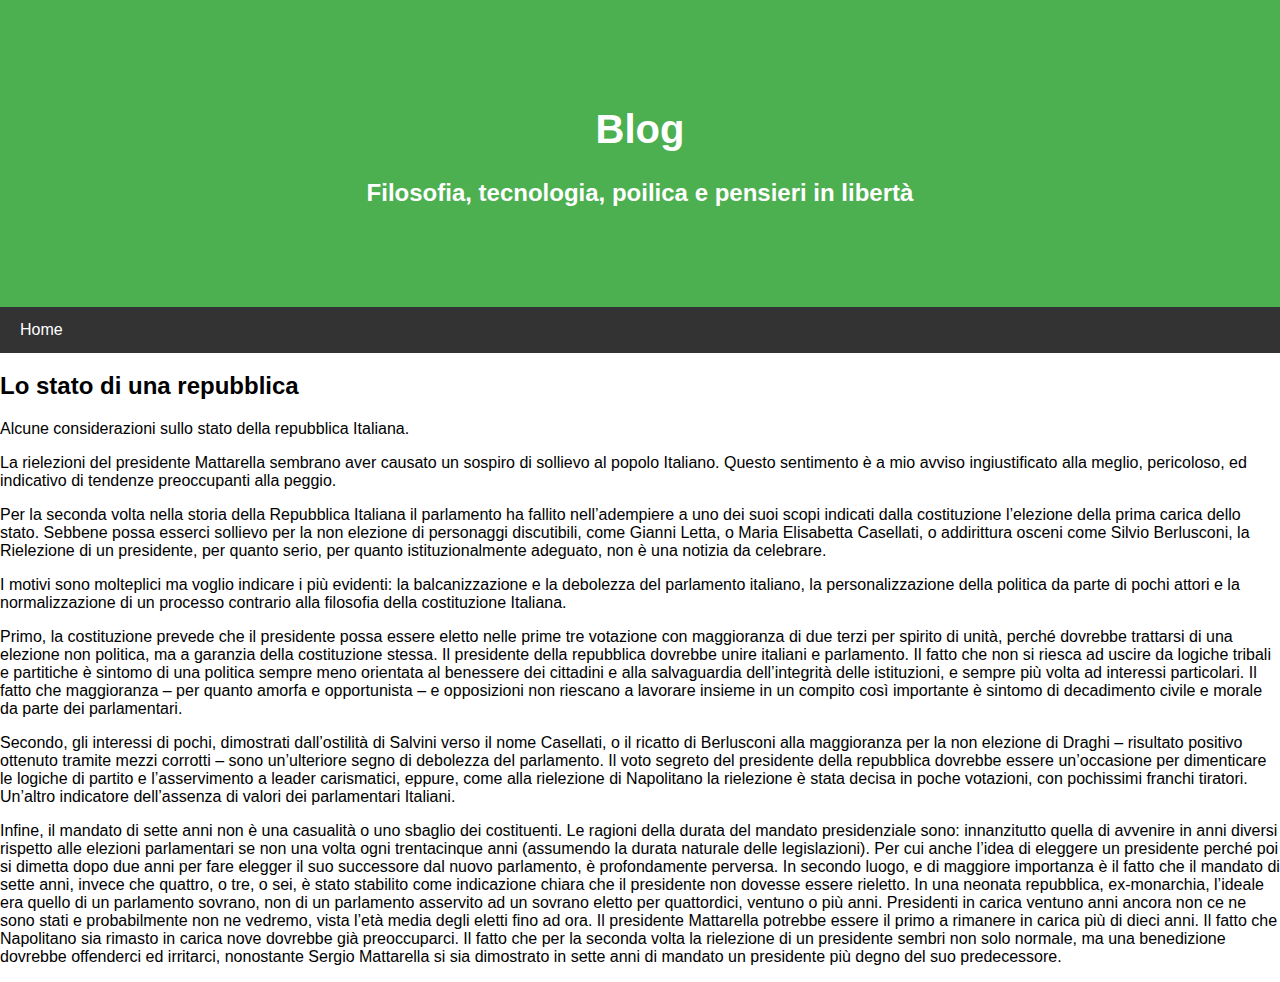
<file: Blog.html>
<!DOCTYPE html>
 <html>
     <head>
        <title>Blog</title>
        <link rel="shortcut icon" href="favicon.ico" type="image/x-icon" />
        <link rel='stylesheet' type='text/css' href='general_style.css'>
        <meta charset="utf-8"/>
        <meta name="viewport" content="width=device-width, initial-scale=1">
	 </head>

     <body>
        <div class="header">
            <h1>Blog</h1>
            <h2>Filosofia, tecnologia, poilica e pensieri in libertà</h2>
        </div>
    <div class="navbar">
      <a href="index.html">Home</a>
    </div>
        <div class="main">
        <h2>Lo stato di una repubblica </h2>
            <p>Alcune considerazioni sullo stato della repubblica Italiana.</p>
	<p>La rielezioni del presidente Mattarella sembrano aver causato un sospiro di sollievo al popolo Italiano. Questo sentimento è a mio avviso ingiustificato alla meglio, pericoloso, ed indicativo di tendenze preoccupanti alla peggio.
	<p>Per la seconda volta nella storia della Repubblica Italiana il parlamento ha fallito nell’adempiere a uno dei suoi scopi indicati dalla costituzione l’elezione della prima carica dello stato. Sebbene possa esserci sollievo per la non elezione di personaggi discutibili, come Gianni Letta, o Maria Elisabetta Casellati, o addirittura osceni come Silvio Berlusconi, la Rielezione di un presidente, per quanto serio, per quanto istituzionalmente adeguato, non è una notizia da celebrare.
	<p>I motivi sono molteplici ma voglio indicare i più evidenti: la balcanizzazione e la debolezza del parlamento italiano, la personalizzazione della politica da parte di pochi attori e la normalizzazione di un processo contrario alla filosofia della costituzione Italiana.</p>
	<p>Primo, la costituzione prevede che il presidente possa essere eletto nelle prime tre votazione con maggioranza di due terzi per spirito di unità, perché dovrebbe trattarsi di una elezione non politica, ma a garanzia della costituzione stessa. Il presidente della repubblica dovrebbe unire italiani e parlamento. Il fatto che non si riesca ad uscire da logiche tribali e partitiche è sintomo di una politica sempre meno orientata al benessere dei cittadini e alla salvaguardia dell’integrità delle istituzioni, e sempre più volta ad interessi particolari. Il fatto che maggioranza – per quanto amorfa e opportunista – e opposizioni non riescano a lavorare insieme in un compito così importante è sintomo di decadimento civile e morale da parte dei parlamentari.</p>
	<p>Secondo, gli interessi di pochi, dimostrati dall’ostilità di Salvini verso il nome Casellati, o il ricatto di Berlusconi alla maggioranza per la non elezione di Draghi – risultato positivo ottenuto tramite mezzi corrotti – sono un’ulteriore segno di debolezza del parlamento. Il voto segreto del presidente della repubblica dovrebbe essere un’occasione per dimenticare le logiche di partito e l’asservimento a leader carismatici, eppure, come alla rielezione di Napolitano la rielezione è stata decisa in poche votazioni, con pochissimi franchi tiratori. Un’altro indicatore dell’assenza di valori dei parlamentari Italiani.</p>
	<p>Infine, il mandato di sette anni non è una casualità o uno sbaglio dei costituenti. Le ragioni della durata del mandato presidenziale sono: innanzitutto quella di avvenire in anni diversi rispetto alle elezioni parlamentari se non una volta ogni trentacinque anni (assumendo la durata naturale delle legislazioni). Per cui anche l’idea di eleggere un presidente perché poi si dimetta dopo due anni per fare elegger il suo successore dal nuovo parlamento, è profondamente perversa. In secondo luogo, e di maggiore importanza è il fatto che il mandato di sette anni, invece che quattro, o tre, o sei, è stato stabilito come indicazione chiara che il presidente non dovesse essere rieletto. In una neonata repubblica, ex-monarchia, l’ideale era quello di un parlamento sovrano, non di un parlamento asservito ad un sovrano eletto per quattordici, ventuno o più anni. Presidenti in carica ventuno anni ancora non ce ne sono stati e probabilmente non ne vedremo, vista l’età media degli eletti fino ad ora. Il presidente Mattarella potrebbe essere il primo a rimanere in carica più di dieci anni. Il fatto che Napolitano sia rimasto in carica nove dovrebbe già preoccuparci. Il fatto che per la seconda volta la rielezione di un presidente sembri non solo normale, ma una benedizione dovrebbe offenderci ed irritarci, nonostante Sergio Mattarella si sia dimostrato in sette anni di mandato un presidente più degno del suo predecessore.</p>
</file>
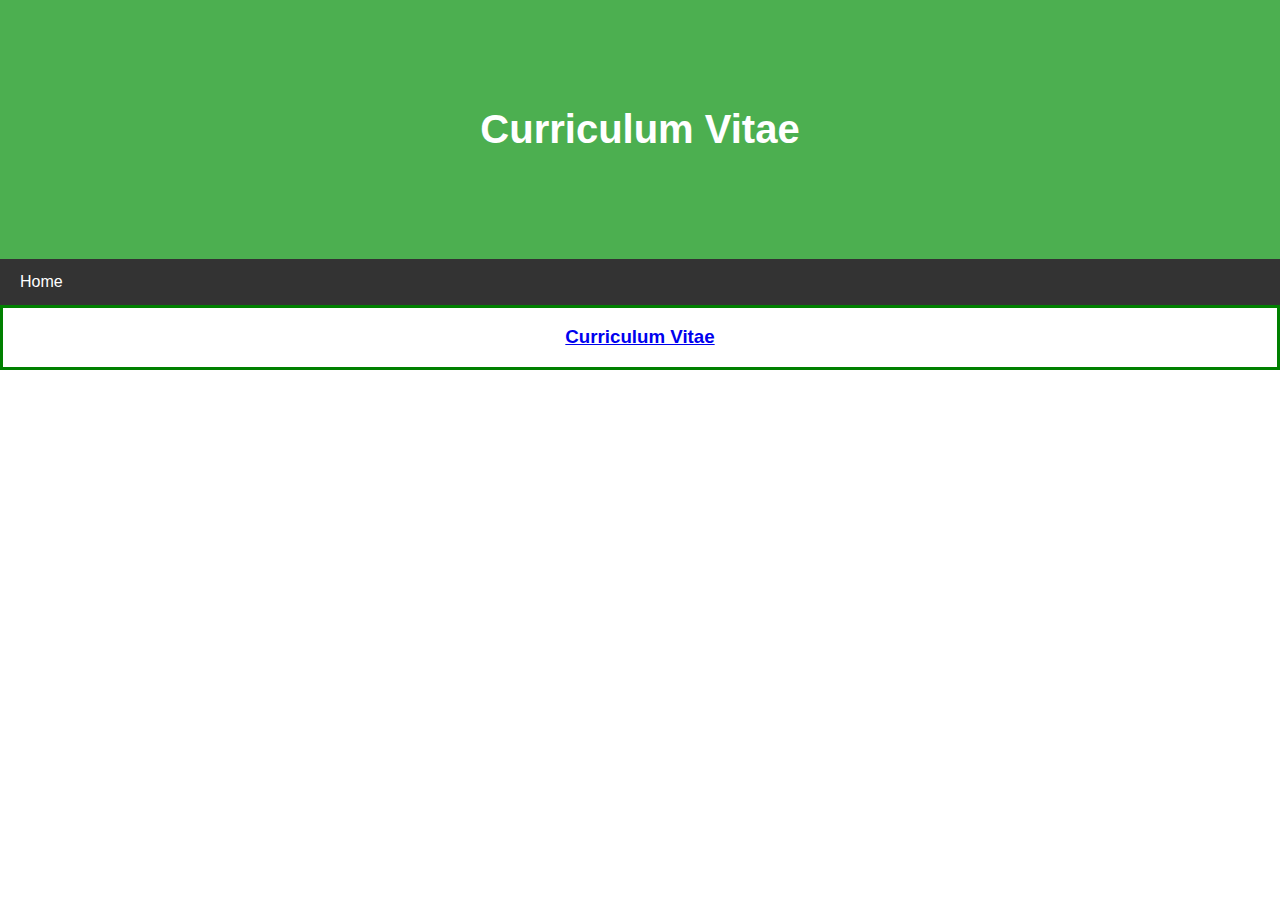
<file: CV.html>
<!DOCTYPE html>
 <html>
 <style>
.center {
  text-align: center;
  border: 3px solid green;
}
</style>
     <head>
        <title>Blog</title>
        <link rel="shortcut icon" href="favicon.ico" type="image/x-icon" />
        <link rel='stylesheet' type='text/css' href='general_style.css'>
        <meta charset="utf-8"/>
        <meta name="viewport" content="width=device-width, initial-scale=1">
	 </head>

     <body>
        <div class="header">
            <h1>Curriculum Vitae</h1>
        </div>
        <div class="navbar">
          <a href="index.html">Home</a>
        </div>
            <div class="center">
        <li><h3><a href="CV.pdf">Curriculum Vitae</a></h3>
        </div>
</file>
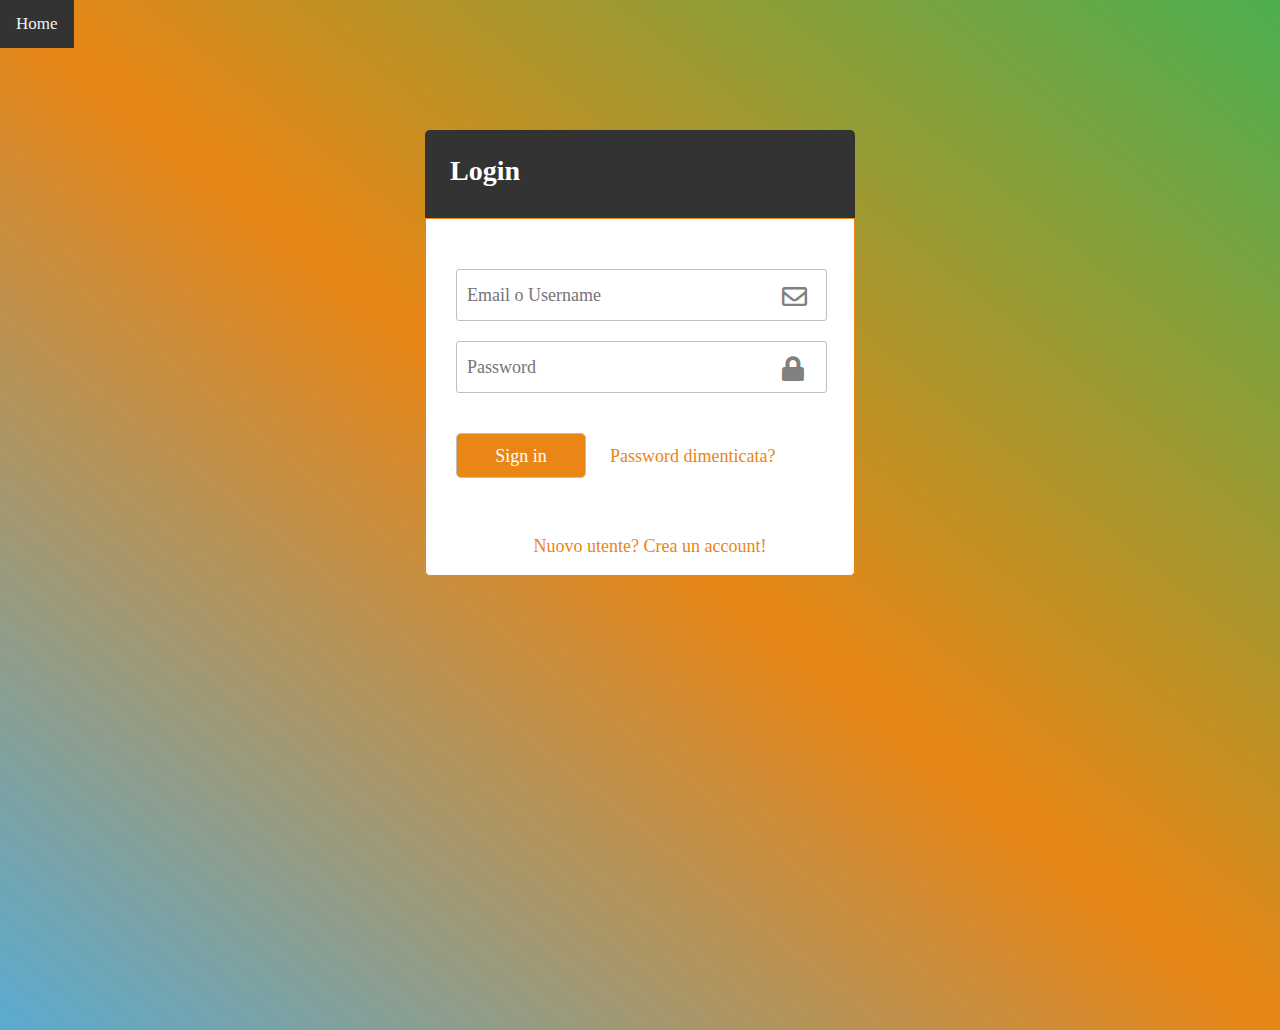
<file: Biblioteca/login.html>
<!DOCTYPE html>
<html lang="en">
   <head>
      <meta charset="UTF-8">
      <title>Biblioteca</title>
      <link rel="icon" type="image/x-icon" href="../immagini/favic.png">
      <link rel="stylesheet" href="../CSS/Bib_style.CSS">
      <link rel="stylesheet" href="https://use.fontawesome.com/releases/v5.6.3/css/all.css">
   </head>
   <body>
      <div class="topnav">
         <a href="../index.html">Home</a>
       </div>  
      <div class="center">
         <div class="header">
            Login
         </div>
         <form>
            <input type="text" style="font-family: Palatino Linotype;" placeholder="Email o Username">
            <i class="far fa-envelope"></i>
            <input id="pswrd" type="password" style="font-family: Palatino Linotype;" placeholder="Password">
            <i class="fas fa-lock" onclick="show()"></i>
            <input type="submit" style="font-family: Palatino Linotype;" value="Sign in">
            <a href="#" style="font-family: Palatino Linotype;">Password dimenticata?</a>
            <a href="#" style="font-family: Palatino Linotype;"><p style="text-align:center;">Nuovo utente? Crea un account!</p></a>
         </form>
      </div>
      <script src="validation.js"></script>
   </body>
</html>
</file>
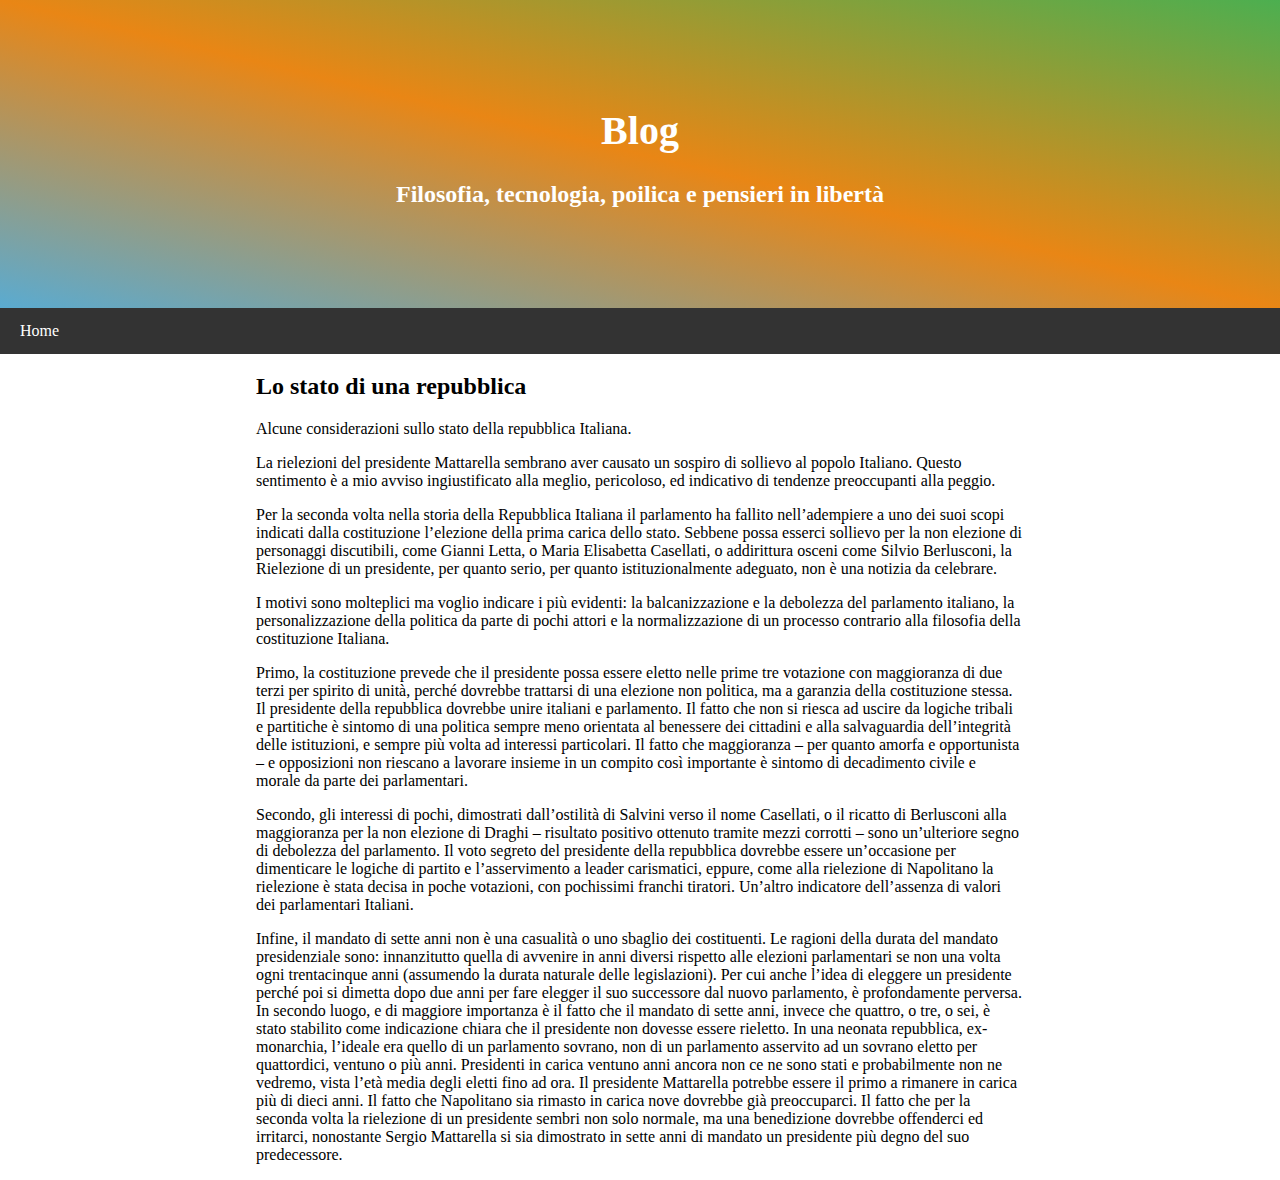
<file: Blog/Blog.html>
<!DOCTYPE html>
 <html>
     <head>
        <title>Blog</title>
        <link rel="icon" type="image/x-icon" href="../immagini/favic.png">
        <link rel='stylesheet' type='text/css' href='../CSS/blog_style.css'>
        <meta charset="utf-8"/>
        <meta name="viewport" content="width=device-width, initial-scale=1">
	 </head>

     <body>
        <div class="header">
            <h1>Blog</h1>
            <h2>Filosofia, tecnologia, poilica e pensieri in libertà</h2>
        </div>
    <div class="navbar">
      <a href="../index.html">Home</a>
    </div>
        <div class="main">
        <h2>Lo stato di una repubblica </h2>
            <p>Alcune considerazioni sullo stato della repubblica Italiana.</p>
	<p>La rielezioni del presidente Mattarella sembrano aver causato un sospiro di sollievo al popolo Italiano. Questo sentimento è a mio avviso ingiustificato alla meglio, pericoloso, ed indicativo di tendenze preoccupanti alla peggio.
	<p>Per la seconda volta nella storia della Repubblica Italiana il parlamento ha fallito nell’adempiere a uno dei suoi scopi indicati dalla costituzione l’elezione della prima carica dello stato. Sebbene possa esserci sollievo per la non elezione di personaggi discutibili, come Gianni Letta, o Maria Elisabetta Casellati, o addirittura osceni come Silvio Berlusconi, la Rielezione di un presidente, per quanto serio, per quanto istituzionalmente adeguato, non è una notizia da celebrare.
	<p>I motivi sono molteplici ma voglio indicare i più evidenti: la balcanizzazione e la debolezza del parlamento italiano, la personalizzazione della politica da parte di pochi attori e la normalizzazione di un processo contrario alla filosofia della costituzione Italiana.</p>
	<p>Primo, la costituzione prevede che il presidente possa essere eletto nelle prime tre votazione con maggioranza di due terzi per spirito di unità, perché dovrebbe trattarsi di una elezione non politica, ma a garanzia della costituzione stessa. Il presidente della repubblica dovrebbe unire italiani e parlamento. Il fatto che non si riesca ad uscire da logiche tribali e partitiche è sintomo di una politica sempre meno orientata al benessere dei cittadini e alla salvaguardia dell’integrità delle istituzioni, e sempre più volta ad interessi particolari. Il fatto che maggioranza – per quanto amorfa e opportunista – e opposizioni non riescano a lavorare insieme in un compito così importante è sintomo di decadimento civile e morale da parte dei parlamentari.</p>
	<p>Secondo, gli interessi di pochi, dimostrati dall’ostilità di Salvini verso il nome Casellati, o il ricatto di Berlusconi alla maggioranza per la non elezione di Draghi – risultato positivo ottenuto tramite mezzi corrotti – sono un’ulteriore segno di debolezza del parlamento. Il voto segreto del presidente della repubblica dovrebbe essere un’occasione per dimenticare le logiche di partito e l’asservimento a leader carismatici, eppure, come alla rielezione di Napolitano la rielezione è stata decisa in poche votazioni, con pochissimi franchi tiratori. Un’altro indicatore dell’assenza di valori dei parlamentari Italiani.</p>
	<p>Infine, il mandato di sette anni non è una casualità o uno sbaglio dei costituenti. Le ragioni della durata del mandato presidenziale sono: innanzitutto quella di avvenire in anni diversi rispetto alle elezioni parlamentari se non una volta ogni trentacinque anni (assumendo la durata naturale delle legislazioni). Per cui anche l’idea di eleggere un presidente perché poi si dimetta dopo due anni per fare elegger il suo successore dal nuovo parlamento, è profondamente perversa. In secondo luogo, e di maggiore importanza è il fatto che il mandato di sette anni, invece che quattro, o tre, o sei, è stato stabilito come indicazione chiara che il presidente non dovesse essere rieletto. In una neonata repubblica, ex-monarchia, l’ideale era quello di un parlamento sovrano, non di un parlamento asservito ad un sovrano eletto per quattordici, ventuno o più anni. Presidenti in carica ventuno anni ancora non ce ne sono stati e probabilmente non ne vedremo, vista l’età media degli eletti fino ad ora. Il presidente Mattarella potrebbe essere il primo a rimanere in carica più di dieci anni. Il fatto che Napolitano sia rimasto in carica nove dovrebbe già preoccuparci. Il fatto che per la seconda volta la rielezione di un presidente sembri non solo normale, ma una benedizione dovrebbe offenderci ed irritarci, nonostante Sergio Mattarella si sia dimostrato in sette anni di mandato un presidente più degno del suo predecessore.</p>
</file>
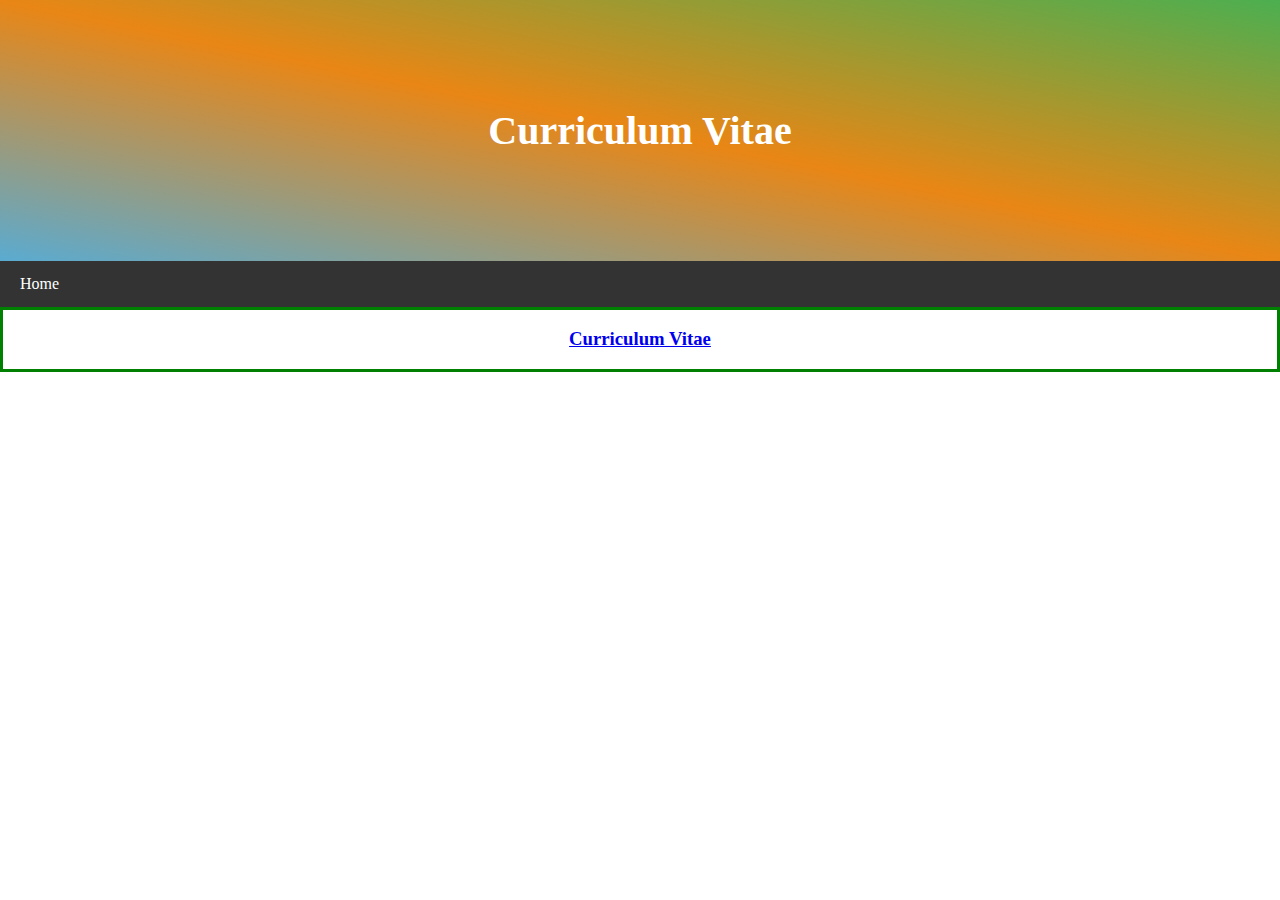
<file: CV/CV.html>
<!DOCTYPE html>
 <html>
 <style>
.center {
  text-align: center;
  border: 3px solid green;
}
</style>
     <head>
        <title>Curriculum</title>
        <link rel="icon" type="image/x-icon" href="../immagini/favic.png">
        <link rel="shortcut icon" href="favicon.ico" type="image/x-icon" />
        <link rel='stylesheet' type='text/css' href='../CSS/general_style.css'>
        <meta charset="utf-8"/>
        <meta name="viewport" content="width=device-width, initial-scale=1">
	 </head>

     <body>
        <div class="header">
            <h1>Curriculum Vitae</h1>
        </div>
        <div class="navbar">
          <a href="../index.html">Home</a>
        </div>
            <div class="center">
        <li><h3><a href="CV.pdf">Curriculum Vitae</a></h3>
        </div>
</file>
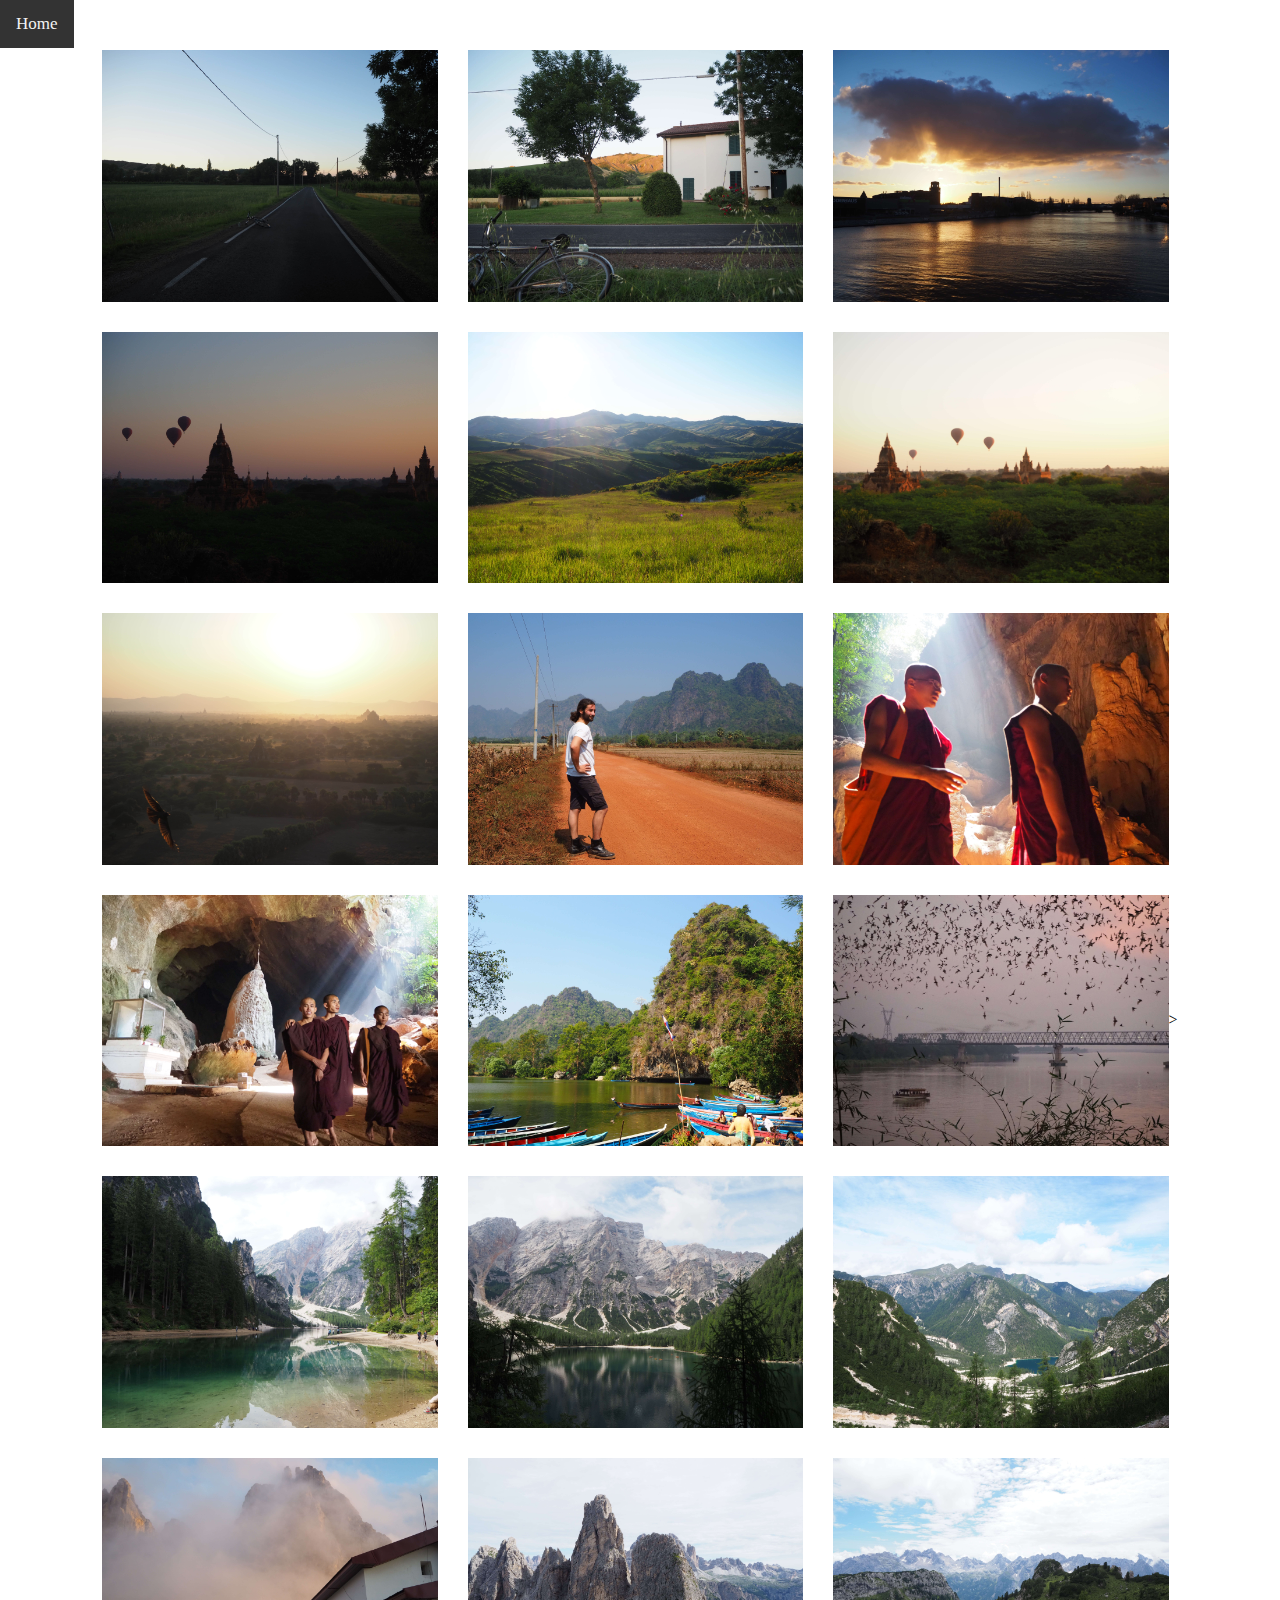
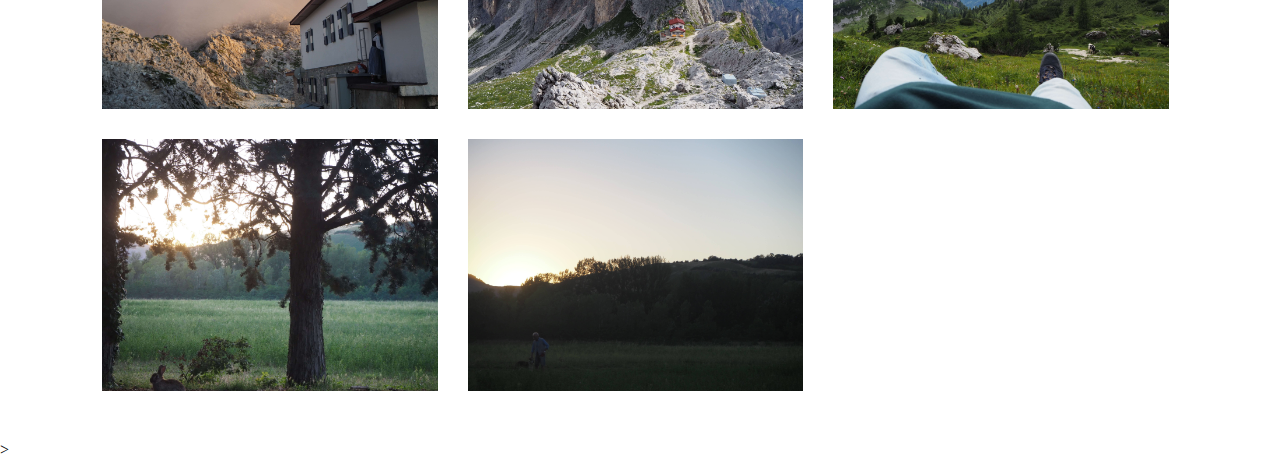
<file: galleria_personale/galleria.html>
<!DOCATYPE html>
<html>
    <head>
        <meta name="viewport" content="width=device-width, initial-scale= 1.0">
<title>Visualizzatore di immagini stile Lightbox</title>
<link rel="stylesheet" href="../CSS/style_galleria.css">
<link rel="lightbox" href="lightbox.css"
    </head>
    <body>
        <div class="topnav">
            <a href="../index.html">Home</a>
          </div>  
        <div class="container">
            <div class="gallery">
                <a href="../galleria/1.JPG" data-lightbox="paesaggi" data-title="caption1">
                    <img src="../galleria/1.JPG">
                </a>
                <a href="../galleria/2.JPG" data-lightbox="paesaggi" data-title="caption1">
                    <img src="../galleria/2.JPG">
                </a>
                <a href="../galleria/3.JPG" data-lightbox="paesaggi" data-title="caption1">
                    <img src="../galleria/3.JPG">
                </a>
                <a href="../galleria/4.JPG" data-lightbox="paesaggi" data-title="caption1">
                    <img src="../galleria/4.JPG">
                </a>
                <a href="../galleria/5.JPG" data-lightbox="paesaggi" data-title="caption1">
                    <img src="../galleria/5.JPG">
                </a>
                <a href="../galleria/6.JPG" data-lightbox="paesaggi" data-title="caption1">
                    <img src="../galleria/6.JPG">
                </a>
                <a href="../galleria/7.JPG" data-lightbox="paesaggi" data-title="caption1">
                    <img src="../galleria/7.JPG">
                </a>
                <a href="../galleria/8.JPG" data-lightbox="paesaggi" data-title="caption1">
                    <img src="../galleria/8.JPG">
                </a>
                <a href="../galleria/9.JPG" data-lightbox="paesaggi" data-title="caption1">
                    <img src="../galleria/9.JPG">
                </a>
                <a href="../galleria/10.JPG" data-lightbox="paesaggi" data-title="caption1">
                    <img src="../galleria/10.JPG">
                </a>
                <a href="../galleria/11.JPG" data-lightbox="paesaggi" data-title="caption1">
                    <img src="../galleria/11.JPG">
                </a>
                <a href="../galleria/12.JPG" data-lightbox="paesaggi" data-title="caption1">
                    <img src="../galleria/12.JPG">
                </a>
                <a href="../galleria/13.JPG" data-lightbox="paesaggi" data-title="caption1">
                    <img src="../galleria/13.JPG">
                </a>
                <a href="../galleria/14.JPG" data-lightbox="paesaggi" data-title="caption1">
                    <img src="../galleria/14.JPG">
                </a>
                <a href="../galleria/15.JPG" data-lightbox="paesaggi" data-title="caption1">
                    <img src="../galleria/15.JPG">
                </a>
                <a href="../galleria/16.JPG" data-lightbox="paesaggi" data-title="caption1">
                    <img src="../galleria/16.JPG">
                </a>
                <a href="../galleria/17.JPG" data-lightbox="paesaggi" data-title="caption1">
                    <img src="../galleria/17.JPG">
                </a>
                <a href="../galleria/18.JPG" data-lightbox="paesaggi" data-title="caption1">
                    <img src="../galleria/18.JPG">
                </a>
                <a href="../galleria/19.JPG" data-lightbox="paesaggi" data-title="caption1">
                    <img src="../galleria/19.JPG">
                </a>
                <a href="../galleria/20.JPG" data-lightbox="paesaggi" data-title="caption1">
                    <img src="../galleria/20.JPG">
                </a>
           
            </div>>
            </div>>
        
    </body>
</file>
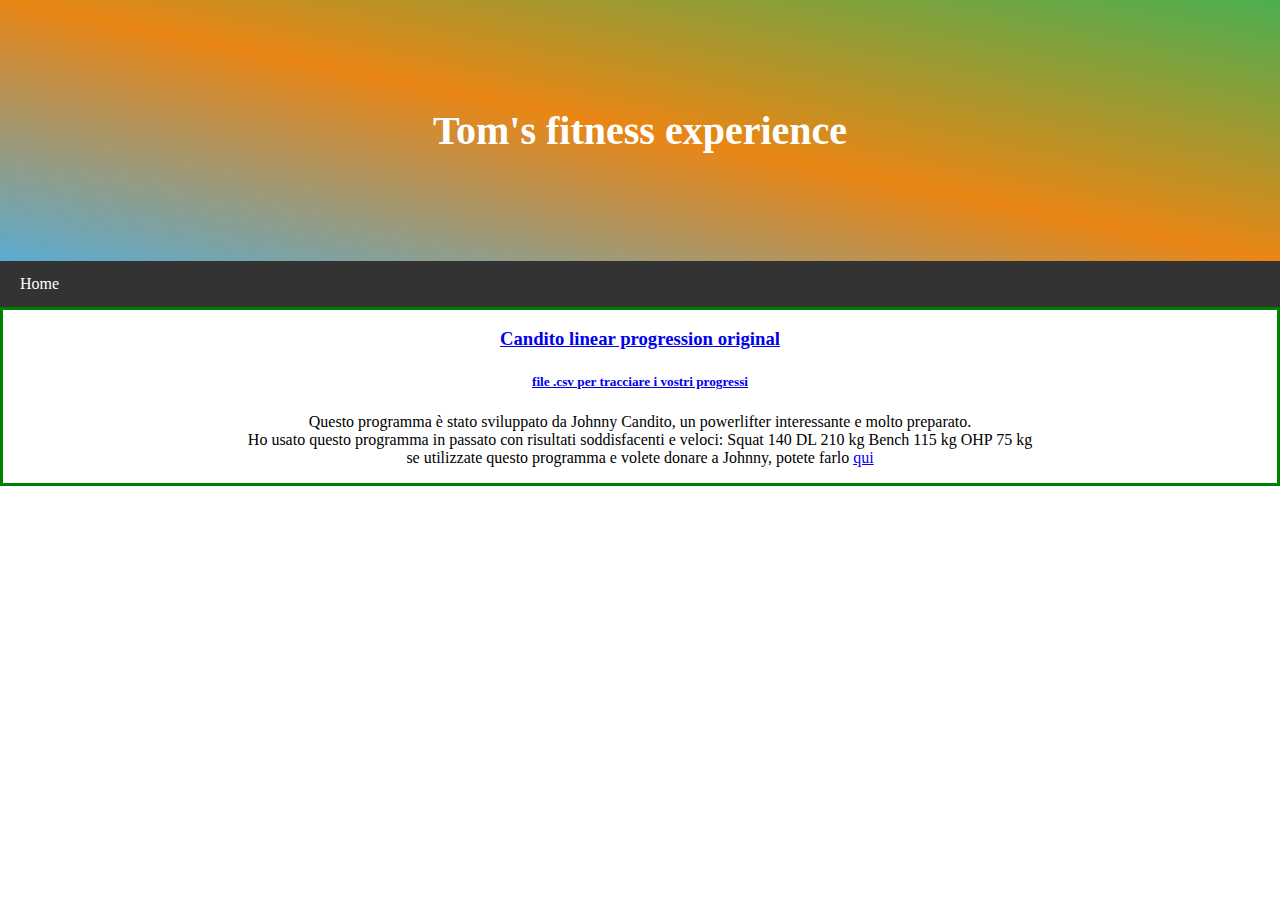
<file: tomstrong/strongindex.html>
<!DOCTYPE html>

<style> 
.center {
  text-align: center;
  border: 3px solid green;
}
  
</style>

 <html>
     <head>
        <title>Tom's fitness experience</title>
        <link rel="icon" type="image/x-icon" href="../immagini/favic.png">
        <link rel='stylesheet' type='text/css' href='../CSS/general_style.css'>
        <meta charset="utf-8"/>
        <meta name="viewport" content="width=device-width, initial-scale=1">
	 </head>

     <body>
        <div class="header">
            <h1>Tom's fitness experience</h1>
        </div>
        <div class="navbar">
          <a href="../index.html">Home</a>
        </div>
        <div class="center">
        <li><h3><a href="programmi/Candito Linear Program.pdf">Candito linear progression original</a></h3>
          <li><h5><a href="programmi/Candito Linear Program.ods">file .csv per tracciare i vostri progressi</a></h5>
      <p> Questo programma è stato sviluppato da Johnny Candito, un powerlifter interessante e molto preparato. <br>Ho usato questo programma in passato con risultati soddisfacenti e veloci: Squat 140 DL 210 kg Bench 115 kg OHP 75 kg<br> se utilizzate questo programma e volete donare a Johnny, potete farlo <a href= "http://www.canditotraininghq.com/free-programs/">qui</a></p>
    </div>
</file>
<file: general_style.css>
* {
  box-sizing: border-box;
}

body {
  font-family: Arial, Helvetica, sans-serif;
  margin: 0;
}
/* Style the header */
.header {
  padding: 80px;
  text-align: center;
  background: #4CAF50;
  color: white;
}

/* Increase the font size of the h1 element */
.header h1 {
  font-size: 40px;
}

/* Style the top navigation bar */
.navbar {
  overflow: hidden;
  background-color: #333;
}

/* Style the navigation bar links */
.navbar a {
  float: left;
  display: block;
  color: white;
  text-align: center;
  padding: 14px 20px;
  text-decoration: none;
}

/* Right-aligned link */
.navbar a.right {
  float: right;
}

/* Change color on hover */
.navbar a:hover {
  background-color: #ddd;
  color: black;
</file>
<file: CSS/Bib_style.CSS>
@import url('https://fonts.googleapis.com/css?family=Noto+Sans+TC&display=swap');
body{
 margin: 0;
 padding: 0;
 background: linear-gradient(to top right, #5aabd1 0%, #e98615 50%,  #4CAF50 100%);
 height: 100vh;
 overflow: hidden;
 font-family: Palatino Linotype;
}
.form{font-family: Palatino Linotype;
}
.center{
 width: 430px;
 margin: 130px auto;
 position: relative;
}
.center .header{
 font-size: 28px;
 font-weight: bold;
 color: white;
 padding: 25px 0 30px 25px;
 background: #333;
 border-bottom: 1px solid #333;
 border-radius: 5px 5px 0 0;
}
.center form{
 position: absolute;
 background: white;
 width: 100%;
 padding: 50px 10px 0 30px;
 box-sizing: border-box;
 border: 1px solid #e98615;
 border-radius: 0 0 5px 5px;
}
form input{
 height: 50px;
 width: 90%;
 padding: 0 10px;
 border-radius: 3px;
 border: 1px solid silver;
 font-size: 18px;
 outline: none;
}
form input[type="password"]{
 margin-top: 20px;
}
form i{
 position: absolute;
 font-size: 25px;
 color: grey;
 margin: 15px 0 0 -45px;
}
i.fa-lock{
 margin-top: 35px;
}
form input[type="submit"]{
 margin-top: 40px;
 margin-bottom: 40px;
 width: 130px;
 height: 45px;
 color: white;
 cursor: pointer;
 line-height: 45px;
 border-radius: 45px;
 border-radius: 5px;
 background: #e98615;
}
form input[type="submit"]:hover{
 background: #e98615;
 transition: .5s;
}
form a{
 text-decoration: none;
 font-size: 18px;
 color: #e98615;
 padding: 0 0 0 20px;
}



.topnav a {
    position: absolute;
    background-color: #333;
    top: 0;
    color: #f2f2f2;
    text-align: center;
    padding: 14px 16px;
    text-decoration: none;
    font-size: 17px;
  }
</file>
<file: CSS/blog_style.css>
* {
  box-sizing: border-box;
}

body {
  font-family: Palatino Linotype;
  margin: 0;
}
/* Style the header */
.header {
  padding: 80px;
  text-align: center;
  background: linear-gradient(to top right, #5aabd1 0%, #e98615 50%,  #4CAF50 100%);
  color: white; 
}

/* Increase the font size of the h1 element */
.header h1 {
  font-size: 40px;
}

/* Style the top navigation bar */
.navbar {
  overflow: hidden;
  background-color: #333;
}

/* Style the navigation bar links */
.navbar a {
  float: left;
  display: block;
  color: white;
  text-align: center;
  padding: 14px 20px;
  text-decoration: none;
}

/* Right-aligned link */
.navbar a.right {
  float: right;
}

/* Change color on hover */
.navbar a:hover {
  background-color: #ddd;
  color: black;
}
.main {
    margin:20%;
    margin-top:0;
    margin-bottom:0;
}
</file>
<file: CSS/general_style.css>
* {
  box-sizing: border-box;
}

body {
  font-family: Palatino Linotype;
  margin: 0;
}
/* Style the header */
.header {
  padding: 80px;
  text-align: center;
  background:linear-gradient(to top right, #5aabd1 0%, #e98615 50%,  #4CAF50 100%);
  color: white;
}
center {
  margin:20%;



}
/* Increase the font size of the h1 element */
.header h1 {
  font-size: 40px;
}

/* Style the top navigation bar */
.navbar {
  overflow: hidden;
  background-color: #333;
}

/* Style the navigation bar links */
.navbar a {
  float: left;
  display: block;
  color: white;
  text-align: center;
  padding: 14px 20px;
  text-decoration: none;
}

/* Right-aligned link */
.navbar a.right {
  float: right;
}

/* Change color on hover */
.navbar a:hover {
  background-color: #ddd;
  color: black;



* {
  box-sizing: border-box;
}

body {
  font-family: Palatino linotype;
  margin: 0;
}

/* Style the header */
.header {
  padding: 80px;
  text-align: center;
  background: linear-gradient(to top right, #5aabd1 0%, #e98615 50%,  #4CAF50 100%);
  color: white;
}

/* Increase the font size of the h1 element */
.header h1 {
  font-size: 80px;
}

/* Style the top navigation bar */
.navbar {
  overflow: hidden;
  background-color: #333;
}

/* Style the navigation bar links */
.navbar a {
  float: left;
  display: block;
  color: white;
  text-align: center;
  padding: 14px 20px;
  text-decoration: none;
}

/* Right-aligned link */
.navbar a.right {
  float: right;
}

/* Change color on hover */
.navbar a:hover {
  background-color: #ddd;
  color: black;
}

/* Column container */
.row {  
  display: flex;
  flex-wrap: wrap;
}

/* Create two unequal columns that sits next to each other */
/* Sidebar/left column */
.side {
  flex: 30%;
  background-color: #f1f1f1;
  padding: 20px;
}

/* Main column */
.main {   
  flex: 70%;
  background-color: white;
  padding: 20px;
}



/*Eliminates padding, centers the thumbnail */

body, html {
padding: 0;
margin: 0;
text-align: center;
}

/* Styles the thumbnail */

a.lightbox img {
height: 150px;
border: 3px solid white;
box-shadow: 0px 0px 8px rgba(0,0,0,.3);
margin: 94px 20px 20px 20px;
}

/* Styles the lightbox, removes it from sight and adds the fade-in transition */

.lightbox-target {
position: fixed;
top: -100%;
width: 100%;
background: rgba(0,0,0,.7);
width: 100%;
opacity: 0;
-webkit-transition: opacity .5s ease-in-out;
-moz-transition: opacity .5s ease-in-out;
-o-transition: opacity .5s ease-in-out;
transition: opacity .5s ease-in-out;
overflow: hidden;
 
}

/* Styles the lightbox image, centers it vertically and horizontally, adds the zoom-in transition and makes it responsive using a combination of margin and absolute positioning */

.lightbox-target img {
margin: auto;
position: absolute;
top: 0;
left:0;
right:0;
bottom: 0;
max-height: 0%;
max-width: 0%;
border: 3px solid white;
box-shadow: 0px 0px 8px rgba(0,0,0,.3);
box-sizing: border-box;
-webkit-transition: .5s ease-in-out;
-moz-transition: .5s ease-in-out;
-o-transition: .5s ease-in-out;
transition: .5s ease-in-out;
  
}

/* Styles the close link, adds the slide down transition */

a.lightbox-close {
display: block;
width:50px;
height:50px;
box-sizing: border-box;
background: white;
color: black;
text-decoration: none;
position: absolute;
top: -80px;
right: 0;
-webkit-transition: .5s ease-in-out;
-moz-transition: .5s ease-in-out;
-o-transition: .5s ease-in-out;
transition: .5s ease-in-out;
}

/* Provides part of the "X" to eliminate an image from the close link */

a.lightbox-close:before {
content: "";
display: block;
height: 30px;
width: 1px;
background: black;
position: absolute;
left: 26px;
top:10px;
-webkit-transform:rotate(45deg);
-moz-transform:rotate(45deg);
-o-transform:rotate(45deg);
transform:rotate(45deg);
}

/* Provides part of the "X" to eliminate an image from the close link */

a.lightbox-close:after {
content: "";
display: block;
height: 30px;
width: 1px;
background: black;
position: absolute;
left: 26px;
top:10px;
-webkit-transform:rotate(-45deg);
-moz-transform:rotate(-45deg);
-o-transform:rotate(-45deg);
transform:rotate(-45deg);
}

/* Uses the :target pseudo-class to perform the animations upon clicking the .lightbox-target anchor */

.lightbox-target:target {
opacity: 1;
top: 0;
bottom: 0;
  overflow:scroll;
}

.lightbox-target:target img {
max-height: 100%;
max-width: 100%;
}

.lightbox-target:target a.lightbox-close {
top: 0;
}


.responsive {
  width: 100%;
  max-width: 800px;
  height: auto;
}
</file>
<file: CSS/style_galleria.css>
*{
    margin: 0;
    padding: 0;
    box-sizing: border-box;
    font-family: Palatino Linotype;
}
.container{
    width: 100%;
    min-height: 100vh;
    display: flex;
    align-items: center;
    justify-content: center;
    padding: 50px 8%;
}
.gallery {
    display: grid;
    grid-template-columns: repeat(auto-fit, minmax(250px,1fr));
    grid-gap: 30px;
}
.gallery img{
    width: 100%;
}


.topnav a {
    position: absolute;
    background-color: #333;
    top: 0;
    color: #f2f2f2;
    text-align: center;
    padding: 14px 16px;
    text-decoration: none;
    font-size: 17px;
  }
</file>
